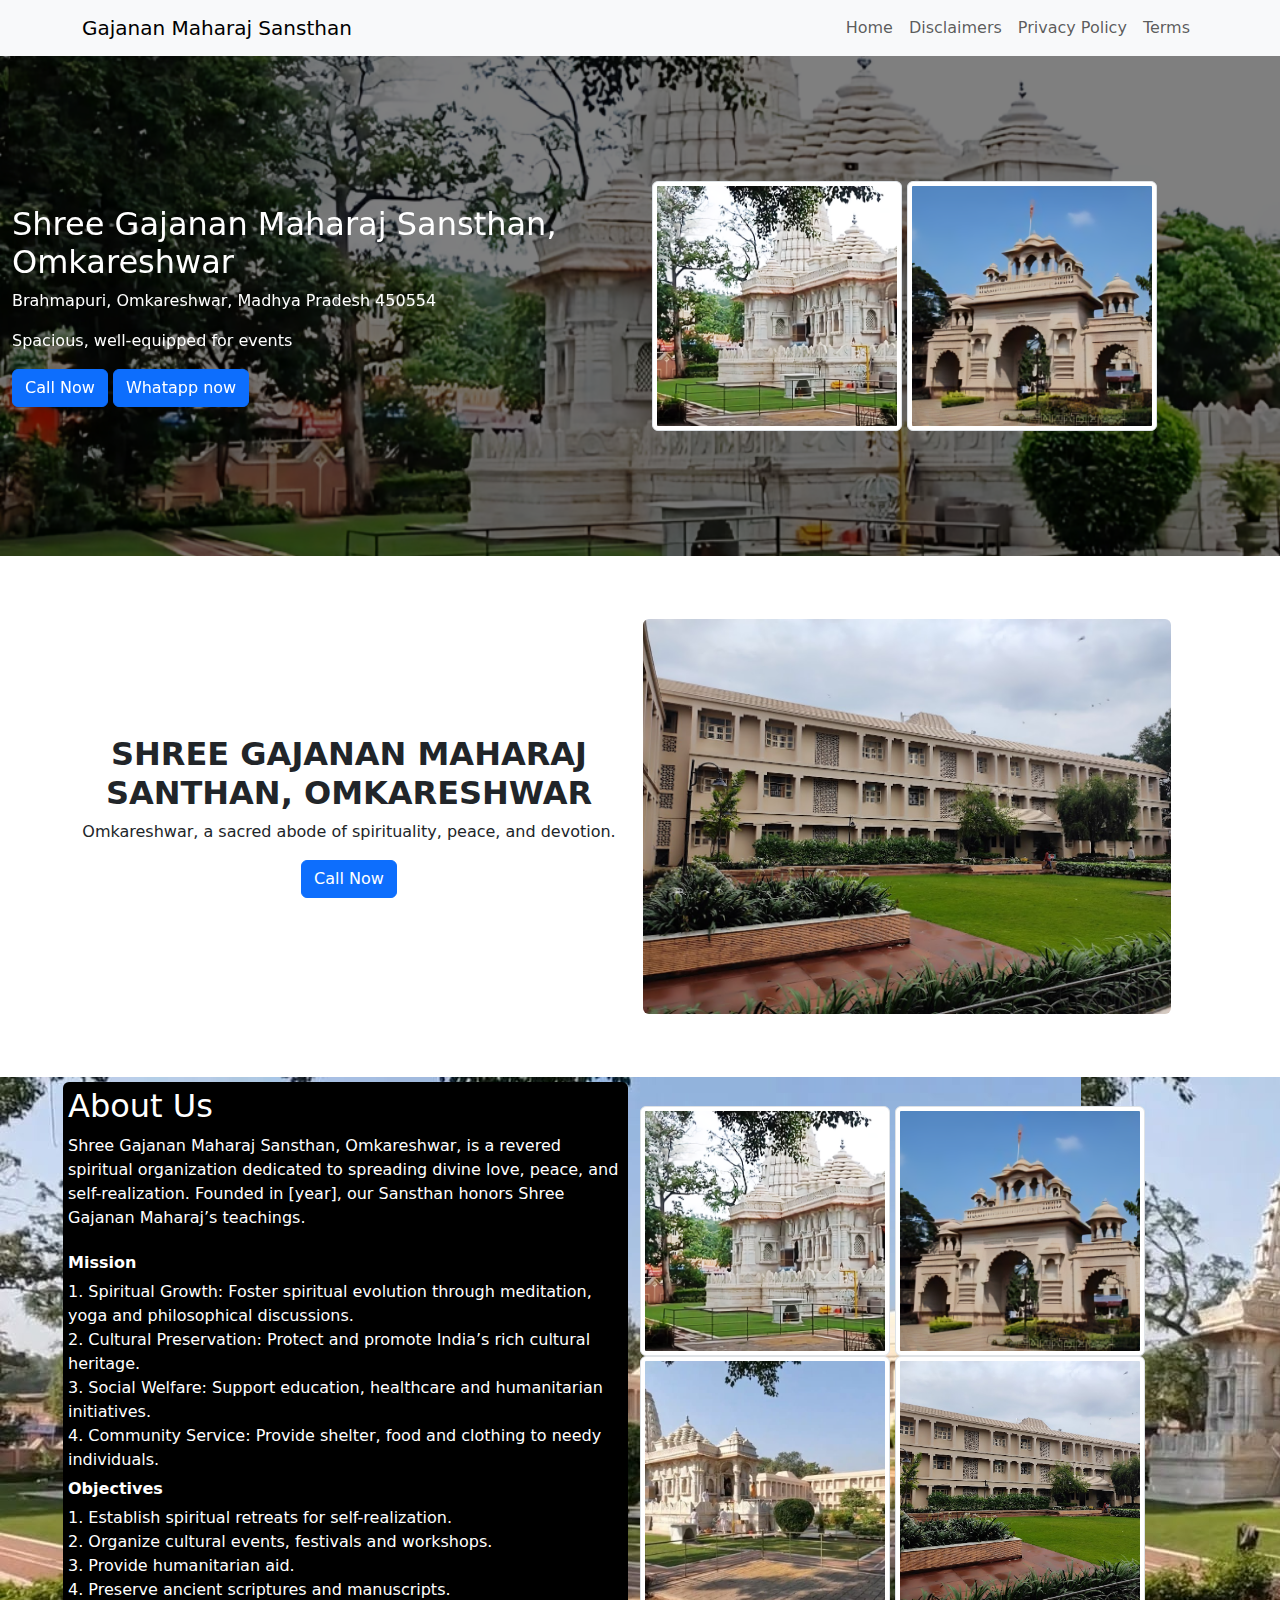
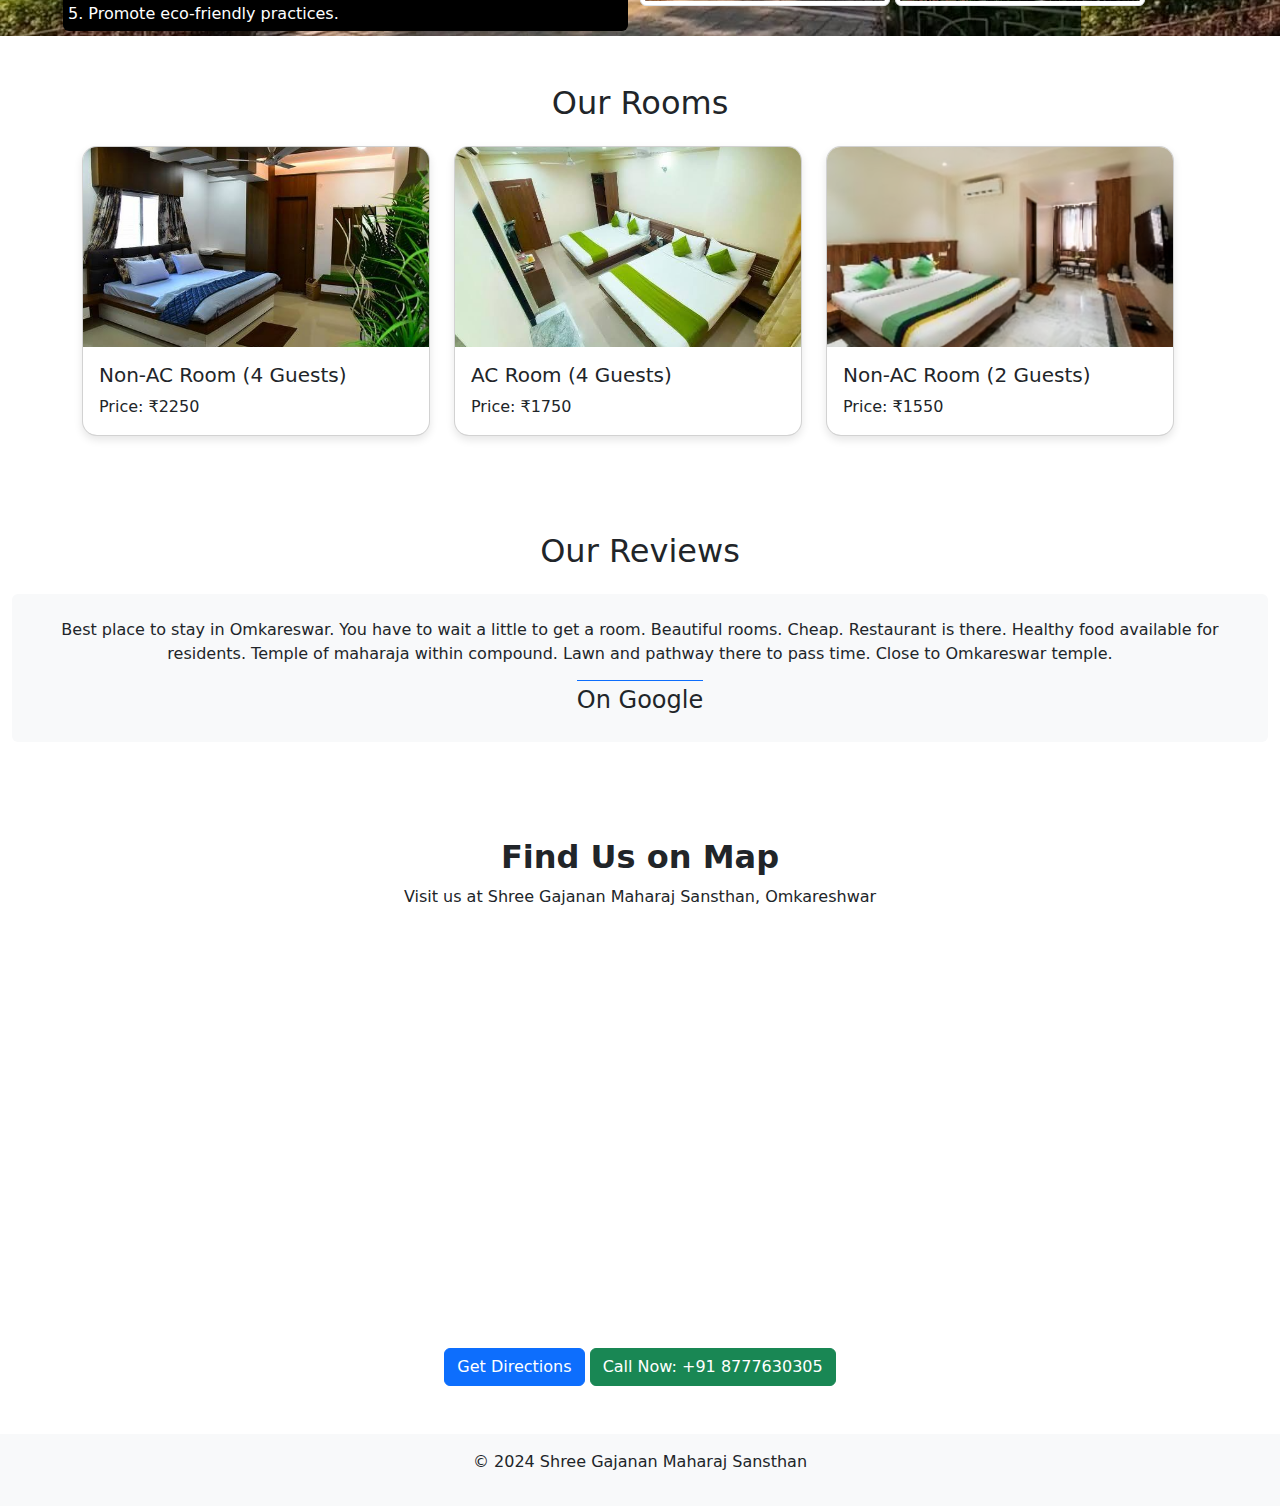
<file: index.html>
<!DOCTYPE html>
<html lang="en">
<head>
    <meta charset="UTF-8">
    <meta name="viewport" content="width=device-width, initial-scale=1">
    <title>Shree Gajanan Maharaj Sansthan</title>
    <link href="https://cdn.jsdelivr.net/npm/bootstrap@5.3.0/dist/css/bootstrap.min.css" rel="stylesheet">
    <link rel="stylesheet" type="text/css" href="./index.css" />
</head>
<body>   <nav class="navbar navbar-expand-lg navbar-light bg-light">
        <div class="container">
            <a class="navbar-brand" href="#">Gajanan Maharaj Sansthan</a>
            <button class="navbar-toggler" type="button" data-bs-toggle="collapse" data-bs-target="#navbarNav">
                <span class="navbar-toggler-icon"></span>
            </button>
            <div class="collapse navbar-collapse" id="navbarNav">
                <ul class="navbar-nav ms-auto">
                    <li class="nav-item"><a class="nav-link" href="/">Home</a></li>
                    <li class="nav-item"><a class="nav-link" href="./disclamer">Disclaimers</a></li>
                    <li class="nav-item"><a class="nav-link" href="./privacy-policy">Privacy Policy</a></li>
                    <li class="nav-item"><a class="nav-link" href="./terms">Terms</a></li>
                </ul>
            </div>
        </div>
    </nav>

    <div id="carouselExample" class="carousel slide" data-bs-ride="carousel">
        <div class="overlay-image">
            <div class="row align-items-center">
                <div id="overlay-text-content" class="col-md-6 rounded">
                    <h2>Shree Gajanan Maharaj Sansthan, Omkareshwar</h2>
                    <p>Brahmapuri, Omkareshwar, Madhya Pradesh 450554</p>
                    <p>Spacious, well-equipped for events</p>
                    <div>
                        <button class="btn btn-primary">Call Now</button>
                        <button class="btn btn-primary">Whatapp now</button>
                    </div>
                    
                </div>
                <div class="col-md-6 py-5">
                    <img id="About-img-thumbnail" src="./assets/shri-gajanan-maharaj-sansthan-1024x557.png" class="img-thumbnail" alt="About Image">
                    <img id="About-img-thumbnail" src="./assets/WhatsApp-Image-2024-10-06-at-03.22.10_ac3455d4-300x200.png" class="img-thumbnail" alt="About Image">
                  </div>
            </div>
        </div>
        
        <div class="carousel-inner">
            <div class="carousel-item active">
                <img src="./assets/shri-gajanan-maharaj-sansthan-1024x557.png" class="d-block w-100" alt="...">
            </div>
            <div class="carousel-item">
                <img src="./assets/WhatsApp-Image-2024-10-07-at-19.55.39_09745e19.png" class="d-block w-100" alt="...">
            </div>
        </div>

    </div>
<!-- Shree Gajanan Maharaj Section -->
<div class="container text-center my-5">
    <div class="row align-items-center">
    <div class="col-md-6">
    <h2 class="fw-bold">SHREE GAJANAN MAHARAJ SANTHAN, OMKARESHWAR</h2>
    <p>Omkareshwar, a sacred abode of spirituality, peace, and devotion.</p>
    <button class="btn btn-primary">Call Now</button>
</div>
<div style="padding: 15px;" class="col-md-6">
    <img src="./assets/WhatsApp-Image-2024-10-07-at-18.57.48_49deed30.png" class="img-fluid about-img rounded" alt="About Image">
</div>
    </div>
</div>

<!-- About Us Section -->
<div id="about-container" class="about-us">
    <div style="padding: 5px;" class="container">
        <div id="about-info-area" class="row align-items-center">
            <div id="about-info" class="col-md-6 rounded">
                <h2>About Us</h2>
                <p>Shree Gajanan Maharaj Sansthan, Omkareshwar, is a revered spiritual organization dedicated to spreading divine love, peace, and self-realization. Founded in [year], our Sansthan honors Shree Gajanan Maharaj’s teachings.</p>
                <strong style="padding: 5px 0;">Mission</strong>
                    <span>1. Spiritual Growth: Foster spiritual evolution through meditation, yoga and philosophical discussions.</span>
                    <span>2. Cultural Preservation: Protect and promote India’s rich cultural heritage.</span>
                    <span>3. Social Welfare: Support education, healthcare and humanitarian initiatives.</span>
                    <span>4. Community Service: Provide shelter, food and clothing to needy individuals.</span>
                <strong style="padding: 5px 0;">Objectives</strong>
                    <span>1. Establish spiritual retreats for self-realization.</span>
                    <span>2. Organize cultural events, festivals and workshops.</span>
                    <span>3. Provide humanitarian aid.</span>
                    <span>4. Preserve ancient scriptures and manuscripts.</span>
                    <span>5. Promote eco-friendly practices.</span>
            </div>
            <div id="about-image-area" class="col-md-6">
                <img id="About-img-thumbnail" src="./assets/shri-gajanan-maharaj-sansthan-1024x557.png" class="img-thumbnail" alt="About Image">
                <img id="About-img-thumbnail" src="./assets/WhatsApp-Image-2024-10-06-at-03.22.10_ac3455d4-300x200.png" class="img-thumbnail" alt="About Image">
                <img id="About-img-thumbnail" src="./assets/WhatsApp-Image-2024-10-07-at-19.55.39_09745e19.png" class="img-thumbnail" alt="About Image">
                <img id="About-img-thumbnail" src="./assets/WhatsApp-Image-2024-10-07-at-18.57.48_49deed30.png" class="img-thumbnail" alt="About Image">
            </div>
        </div>
    </div>
</div>

    <div class="container py-5">
        <h2 class="text-center mb-4">Our Rooms</h2>
        <div class="row g-4">
            <div class="col-md-4">
                <div class="card room-card">
                    <img src="./assets/WhatsApp-Image-2024-10-07-at-19.40.54_2cdfcdb6.png" class="card-img-top" alt="Room">
                    <div class="card-body">
                        <h5 class="card-title">Non-AC Room (4 Guests)</h5>
                        <p class="card-text">Price: ₹2250</p>
                    </div>
                </div>
            </div>
            <div class="col-md-4">
                <div class="card room-card">
                    <img src="./assets/WhatsApp-Image-2024-10-07-at-19.50.52_8783484f.png" class="card-img-top" alt="Room">
                    <div class="card-body">
                        <h5 class="card-title">AC Room (4 Guests)</h5>
                        <p class="card-text">Price: ₹1750</p>
                    </div>
                </div>
            </div>
            <div class="col-md-4">
                <div class="card room-card">
                    <img src="./assets/WhatsApp-Image-2024-10-06-at-01.54.33_39d31209-300x217.png" class="card-img-top" alt="Room">
                    <div class="card-body">
                        <h5 class="card-title">Non-AC Room (2 Guests)</h5>
                        <p class="card-text">Price: ₹1550</p>
                    </div>
                </div>
            </div>
        </div>
    </div>

    <div id="review-area" class="container-fluid py-5">
        <h2 class="text-center mb-4">Our Reviews</h2>
        <div id="reviewCarousel" class="carousel slide" data-bs-ride="carousel">
            <div class="carousel-inner">
                <div class="carousel-item carousel-card rounded active">
                    <div class="text-center p-4 bg-light rounded">
                        <p>Best place to stay in Omkareswar. You have to wait a little to get a room. Beautiful rooms. Cheap. Restaurant is there. Healthy food available for residents. Temple of maharaja within compound. Lawn and pathway there to pass time. Close to Omkareswar temple.</p>
                    <span id="review-span">On Google</span>
                </div>
            </div>
            <div class="carousel-item carousel-card rounded">
                <div class="text-center p-4 bg-light rounded">
                    <p>Shree Gajanan Maharaj Sansthan is at Mamleshwer road, brahmpuri Omkareshwar operated by a trust. Every amenities with hygiene are provided including accommodation &amp; breakfast &amp; bhojan also at a reasonable rate only for devotees. The huge parking area is there.</p>
                    <span id="review-span">On Google</span>
                </div>
            </div>
            <div class="carousel-item carousel-card rounded">
                <div class="text-center p-4 bg-light rounded">
                    <p>Operated by the trust Shree Gajanan Maharaj sansthan shegaon at omkareshwar. This place is the best to stay ,every amenity with hygiene is provided ccommodation &amp; breakfast &amp; bhojan also at a reasonable at nominal cost like stay and food. more
                        on Google</p>
                        <span id="review-span">On Google</span>
                    </div>
                </div>
            </div>
        </div>
    </div>
    <div class="container text-center my-5">
        <h2 class="fw-bold">Find Us on Map</h2>
        <p>Visit us at Shree Gajanan Maharaj Sansthan, Omkareshwar</p>
        
        <div class="map-container">
            <iframe 
                src="https://maps.google.com/maps?q=65R3%2B83C%20Bhakt%20Niwas%2C%20Mamleshwar%20Rd%2C%20Brahmapuri%2C%20Omkareshwar%2C%20Madhya%20Pradesh%20450554&t=m&z=10&output=embed&iwloc=near" 
                width="100%" height="400" style="border:0;" allowfullscreen="" loading="lazy">
            </iframe>
        </div>
    
        <div class="my-3">
            <a href="https://www.google.com/maps/dir//Shree+Gajanan+Maharaj+Sansthan,+Omkareshwar/" 
               class="btn btn-primary" target="_blank">
               Get Directions
            </a>
            <a href="tel:+918777630305" class="btn btn-success">
               Call Now: +91 8777630305
            </a>
        </div>
        
    </div>
    <footer class="text-center bg-light p-3">
        <p>© 2024 Shree Gajanan Maharaj Sansthan</p>
    </footer>
    

    <script src="https://cdn.jsdelivr.net/npm/bootstrap@5.3.0/dist/js/bootstrap.bundle.min.js"></script>
</body>
</html>
</file>
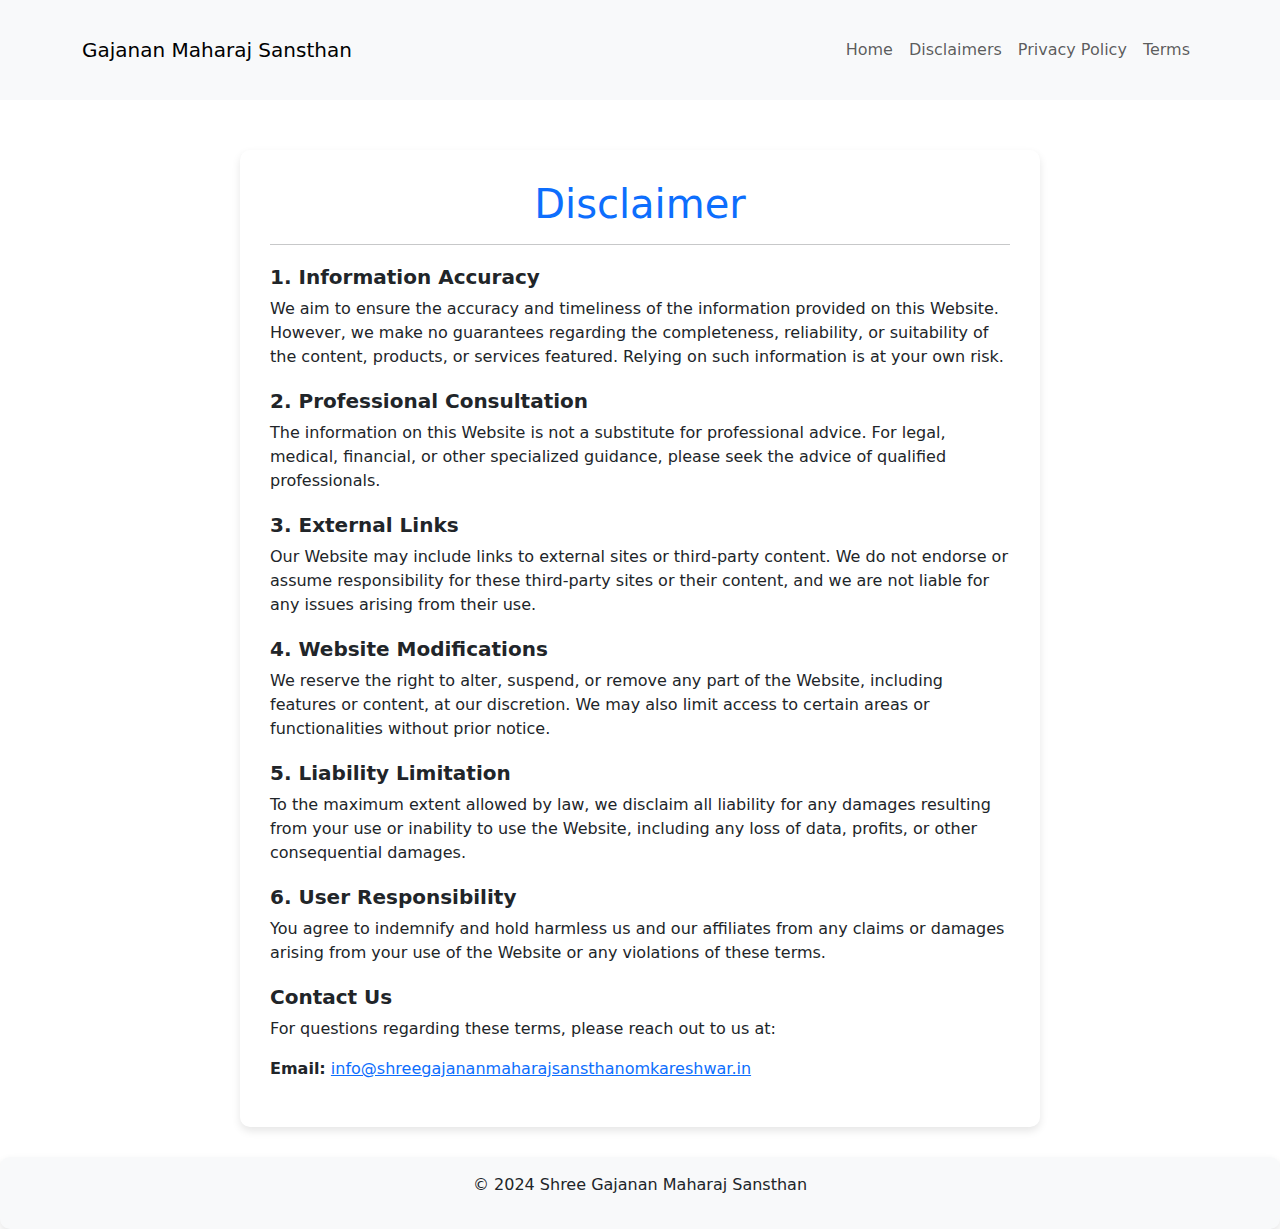
<file: disclamer.html>
<!DOCTYPE html>
<html lang="en">
<head>
    <meta charset="UTF-8">
    <meta name="viewport" content="width=device-width, initial-scale=1">
    <title>Disclaimer - Shree Gajanan Maharaj Sansthan</title>
    <link href="https://cdn.jsdelivr.net/npm/bootstrap@5.3.0/dist/css/bootstrap.min.css" rel="stylesheet">
    <link rel="stylesheet" type="text/css" href="./disclamer.css" />
</head>
<body>

<!-- Navigation Bar -->
   <nav class="navbar navbar-expand-lg navbar-light bg-light">
        <div class="container">
            <a class="navbar-brand" href="#">Gajanan Maharaj Sansthan</a>
            <button class="navbar-toggler" type="button" data-bs-toggle="collapse" data-bs-target="#navbarNav">
                <span class="navbar-toggler-icon"></span>
            </button>
            <div class="collapse navbar-collapse" id="navbarNav">
                <ul class="navbar-nav ms-auto">
                    <li class="nav-item"><a class="nav-link" href="./index.html">Home</a></li>
                    <li class="nav-item"><a class="nav-link" href="./disclamer">Disclaimers</a></li>
                    <li class="nav-item"><a class="nav-link" href="./privacy-policy">Privacy Policy</a></li>
                    <li class="nav-item"><a class="nav-link" href="./terms">Terms</a></li>
                </ul>
            </div>
        </div>
    </nav>
<!-- Disclaimer Content -->
<div id="container" class="container">
    <h1 class="text-center">Disclaimer</h1>
    <hr>

    <h5>1. Information Accuracy</h5>
    <p>We aim to ensure the accuracy and timeliness of the information provided on this Website. However, we make no guarantees regarding the completeness, reliability, or suitability of the content, products, or services featured. Relying on such information is at your own risk.</p>

    <h5>2. Professional Consultation</h5>
    <p>The information on this Website is not a substitute for professional advice. For legal, medical, financial, or other specialized guidance, please seek the advice of qualified professionals.</p>

    <h5>3. External Links</h5>
    <p>Our Website may include links to external sites or third-party content. We do not endorse or assume responsibility for these third-party sites or their content, and we are not liable for any issues arising from their use.</p>

    <h5>4. Website Modifications</h5>
    <p>We reserve the right to alter, suspend, or remove any part of the Website, including features or content, at our discretion. We may also limit access to certain areas or functionalities without prior notice.</p>

    <h5>5. Liability Limitation</h5>
    <p>To the maximum extent allowed by law, we disclaim all liability for any damages resulting from your use or inability to use the Website, including any loss of data, profits, or other consequential damages.</p>

    <h5>6. User Responsibility</h5>
    <p>You agree to indemnify and hold harmless us and our affiliates from any claims or damages arising from your use of the Website or any violations of these terms.</p>

    <h5>Contact Us</h5>
    <p>For questions regarding these terms, please reach out to us at:</p>
    
    <p><strong>Email:</strong> <a href="mailto:info@shreegajananmaharajsansthanomkareshwar.in">info@shreegajananmaharajsansthanomkareshwar.in</a></p>
</div>

<!-- Footer -->
<footer class="text-center bg-light p-3">
    <p>© 2024 Shree Gajanan Maharaj Sansthan</p>
</footer>

<script src="https://cdn.jsdelivr.net/npm/bootstrap@5.3.0/dist/js/bootstrap.bundle.min.js"></script>
</body>
</html>
</file>
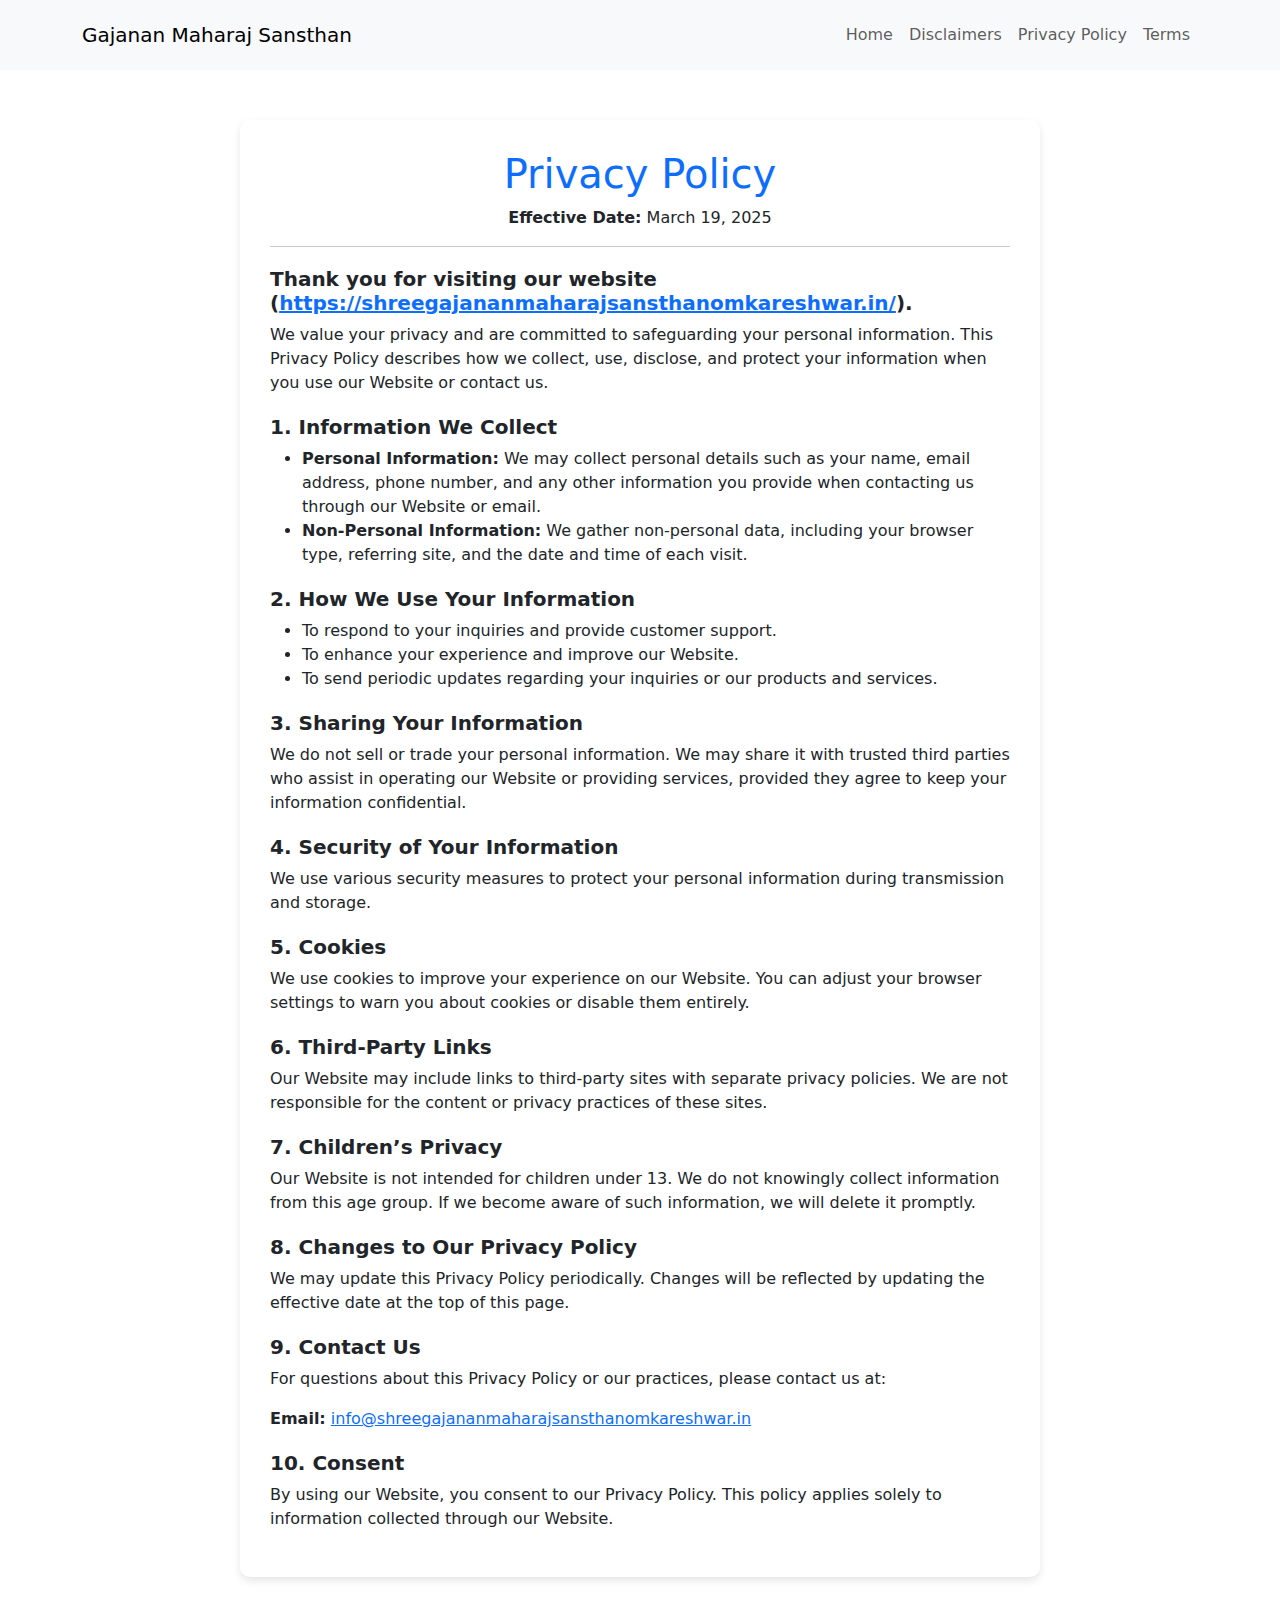
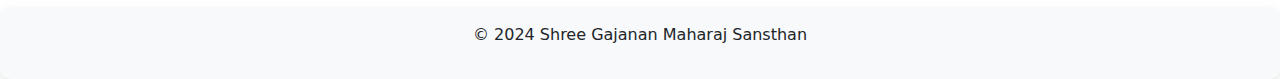
<file: privacy-policy.html>
<!DOCTYPE html>
<html lang="en">
<head>
    <meta charset="UTF-8">
    <meta name="viewport" content="width=device-width, initial-scale=1">
    <title>Privacy Policy - Shree Gajanan Maharaj Sansthan</title>
    <link href="https://cdn.jsdelivr.net/npm/bootstrap@5.3.0/dist/css/bootstrap.min.css" rel="stylesheet">
    <link rel="stylesheet" type="text/css" href="./privacy-policy.css"/>
</head>
<body>

<!-- Navigation Bar -->
   <nav class="navbar navbar-expand-lg navbar-light bg-light">
        <div class="container">
            <a class="navbar-brand" href="#">Gajanan Maharaj Sansthan</a>
            <button class="navbar-toggler" type="button" data-bs-toggle="collapse" data-bs-target="#navbarNav">
                <span class="navbar-toggler-icon"></span>
            </button>
            <div class="collapse navbar-collapse" id="navbarNav">
                <ul class="navbar-nav ms-auto">
                    <li class="nav-item"><a class="nav-link" href="/">Home</a></li>
                    <li class="nav-item"><a class="nav-link" href="./disclamer">Disclaimers</a></li>
                    <li class="nav-item"><a class="nav-link" href="./privacy-policy">Privacy Policy</a></li>
                    <li class="nav-item"><a class="nav-link" href="./terms">Terms</a></li>
                </ul>
            </div>
        </div>
    </nav>
<!-- Privacy Policy Content -->
<div id="container" class="container">
    <h1 class="text-center">Privacy Policy</h1>
    <p class="text-center"><strong>Effective Date:</strong> March 19, 2025</p>
    <hr>

    <h5>Thank you for visiting our website (<a href="https://shreegajananmaharajsansthanomkareshwar.in/" target="_blank">https://shreegajananmaharajsansthanomkareshwar.in/</a>).</h5>
    <p>We value your privacy and are committed to safeguarding your personal information. This Privacy Policy describes how we collect, use, disclose, and protect your information when you use our Website or contact us.</p>

    <h5>1. Information We Collect</h5>
    <ul>
        <li><strong>Personal Information:</strong> We may collect personal details such as your name, email address, phone number, and any other information you provide when contacting us through our Website or email.</li>
        <li><strong>Non-Personal Information:</strong> We gather non-personal data, including your browser type, referring site, and the date and time of each visit.</li>
    </ul>

    <h5>2. How We Use Your Information</h5>
    <ul>
        <li>To respond to your inquiries and provide customer support.</li>
        <li>To enhance your experience and improve our Website.</li>
        <li>To send periodic updates regarding your inquiries or our products and services.</li>
    </ul>

    <h5>3. Sharing Your Information</h5>
    <p>We do not sell or trade your personal information. We may share it with trusted third parties who assist in operating our Website or providing services, provided they agree to keep your information confidential.</p>

    <h5>4. Security of Your Information</h5>
    <p>We use various security measures to protect your personal information during transmission and storage.</p>

    <h5>5. Cookies</h5>
    <p>We use cookies to improve your experience on our Website. You can adjust your browser settings to warn you about cookies or disable them entirely.</p>

    <h5>6. Third-Party Links</h5>
    <p>Our Website may include links to third-party sites with separate privacy policies. We are not responsible for the content or privacy practices of these sites.</p>

    <h5>7. Children’s Privacy</h5>
    <p>Our Website is not intended for children under 13. We do not knowingly collect information from this age group. If we become aware of such information, we will delete it promptly.</p>

    <h5>8. Changes to Our Privacy Policy</h5>
    <p>We may update this Privacy Policy periodically. Changes will be reflected by updating the effective date at the top of this page.</p>

    <h5>9. Contact Us</h5>
    <p>For questions about this Privacy Policy or our practices, please contact us at:</p>
    
    <p><strong>Email:</strong> <a href="mailto:info@shreegajananmaharajsansthanomkareshwar.in">info@shreegajananmaharajsansthanomkareshwar.in</a></p>

    <h5>10. Consent</h5>
    <p>By using our Website, you consent to our Privacy Policy. This policy applies solely to information collected through our Website.</p>
</div>

<!-- Footer -->
<footer class="text-center bg-light p-3">
    <p>© 2024 Shree Gajanan Maharaj Sansthan</p>
</footer>


<script src="https://cdn.jsdelivr.net/npm/bootstrap@5.3.0/dist/js/bootstrap.bundle.min.js"></script>
</body>
</html>
</file>
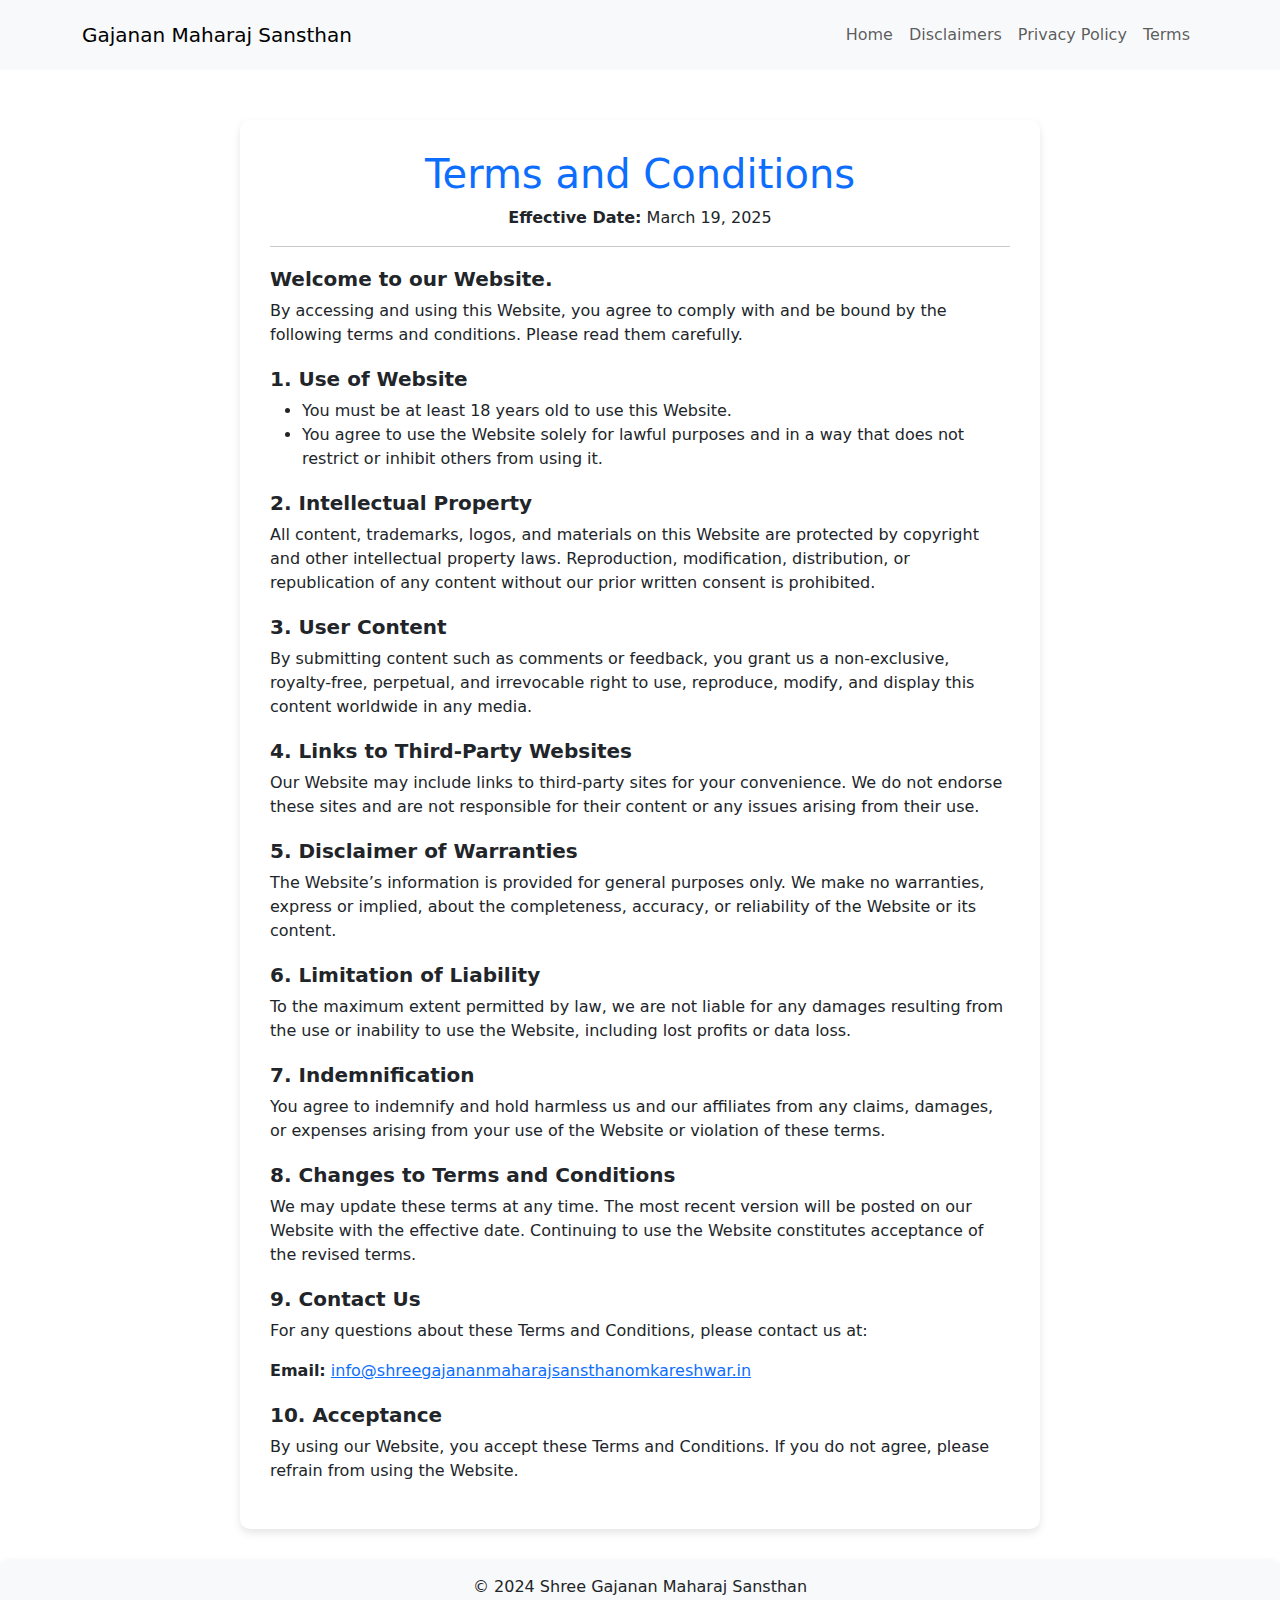
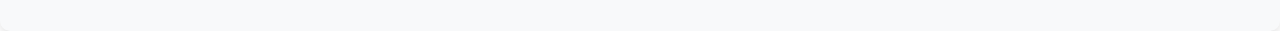
<file: terms.html>
<!DOCTYPE html>
<html lang="en">
<head>
    <meta charset="UTF-8">
    <meta name="viewport" content="width=device-width, initial-scale=1">
    <title>Terms and Conditions - Shree Gajanan Maharaj Sansthan</title>
    <link href="https://cdn.jsdelivr.net/npm/bootstrap@5.3.0/dist/css/bootstrap.min.css" rel="stylesheet">
    <link href="./terms.css" type="text/css" rel="stylesheet">

</head>
<body>

<!-- Navigation Bar -->
<nav class="navbar navbar-expand-lg navbar-light bg-light">
    <div class="container">
        <a class="navbar-brand" href="#">Gajanan Maharaj Sansthan</a>
        <button class="navbar-toggler" type="button" data-bs-toggle="collapse" data-bs-target="#navbarNav">
            <span class="navbar-toggler-icon"></span>
        </button>
        <div class="collapse navbar-collapse" id="navbarNav">
            <ul class="navbar-nav ms-auto">
                <li class="nav-item"><a class="nav-link" href="/">Home</a></li>
                <li class="nav-item"><a class="nav-link" href="/disclamer.html">Disclaimers</a></li>
                <li class="nav-item"><a class="nav-link" href="/privacy-policy.html">Privacy Policy</a></li>
                <li class="nav-item"><a class="nav-link" href="/terms.html">Terms</a></li>
            </ul>
        </div>
    </div>
</nav>

<!-- Terms and Conditions Content -->
<div id="container" class="container">
    <h1 class="text-center">Terms and Conditions</h1>
    <p class="text-center"><strong>Effective Date:</strong> March 19, 2025</p>
    <hr>

    <h5>Welcome to our Website.</h5>
    <p>By accessing and using this Website, you agree to comply with and be bound by the following terms and conditions. Please read them carefully.</p>

    <h5>1. Use of Website</h5>
    <ul>
        <li>You must be at least 18 years old to use this Website.</li>
        <li>You agree to use the Website solely for lawful purposes and in a way that does not restrict or inhibit others from using it.</li>
    </ul>

    <h5>2. Intellectual Property</h5>
    <p>All content, trademarks, logos, and materials on this Website are protected by copyright and other intellectual property laws. Reproduction, modification, distribution, or republication of any content without our prior written consent is prohibited.</p>

    <h5>3. User Content</h5>
    <p>By submitting content such as comments or feedback, you grant us a non-exclusive, royalty-free, perpetual, and irrevocable right to use, reproduce, modify, and display this content worldwide in any media.</p>

    <h5>4. Links to Third-Party Websites</h5>
    <p>Our Website may include links to third-party sites for your convenience. We do not endorse these sites and are not responsible for their content or any issues arising from their use.</p>

    <h5>5. Disclaimer of Warranties</h5>
    <p>The Website’s information is provided for general purposes only. We make no warranties, express or implied, about the completeness, accuracy, or reliability of the Website or its content.</p>

    <h5>6. Limitation of Liability</h5>
    <p>To the maximum extent permitted by law, we are not liable for any damages resulting from the use or inability to use the Website, including lost profits or data loss.</p>

    <h5>7. Indemnification</h5>
    <p>You agree to indemnify and hold harmless us and our affiliates from any claims, damages, or expenses arising from your use of the Website or violation of these terms.</p>

    <h5>8. Changes to Terms and Conditions</h5>
    <p>We may update these terms at any time. The most recent version will be posted on our Website with the effective date. Continuing to use the Website constitutes acceptance of the revised terms.</p>

    <h5>9. Contact Us</h5>
    <p>For any questions about these Terms and Conditions, please contact us at:</p>
    
    <p><strong>Email:</strong> <a href="mailto:info@shreegajananmaharajsansthanomkareshwar.in">info@shreegajananmaharajsansthanomkareshwar.in</a></p>

    <h5>10. Acceptance</h5>
    <p>By using our Website, you accept these Terms and Conditions. If you do not agree, please refrain from using the Website.</p>
</div>

<!-- Footer -->
<footer class="text-center bg-light p-3">
    <p>© 2024 Shree Gajanan Maharaj Sansthan</p>
</footer>

<script src="https://cdn.jsdelivr.net/npm/bootstrap@5.3.0/dist/js/bootstrap.bundle.min.js"></script>
</body>
</html>
</file>
<file: index.css>
*{
    padding: 0;
    margin: 0;
    max-width: 100%;
}
.navbar{
    background-color: #fff;
}
#carouselExample{
    position: relative;
}
.overlay-image{
    position: absolute;
    z-index: 100;
    display: flex;
    justify-content: center;
    width: 100%;
    height: 100%;
    align-items: center;
    background: linear-gradient(rgba(0,0,0,0.5), rgba(0,0,0,0.5));
    color: #fff;
}
.room-card {
    border-radius: 15px;
    box-shadow: 0 4px 8px rgba(0, 0, 0, 0.1);
    overflow: hidden;
}
.room-card img {
    height: 200px;
    object-fit: cover;
}
.carousel-item img {
    height: 500px;
    object-fit: cover;
}
#About-img-thumbnail{
    width: 250px;
    height: 250px;
    object-fit: cover;
}
#about-container{
    background-image: url(./assets/WhatsApp-Image-2024-10-07-at-19.55.39_09745e19.png);
}
#about-info{
    display: flex;
    flex-direction: column;
    background-color: #000;
    color: #fff; 
    padding: 5px;
}
#review-span{
    font-size: 24px;
    border-top: 1px solid #0d6efd;
    padding: 5px 0;
}
#carousel-card{
    box-shadow: 2px 0 5px rgba(0, 0, 0, 0.5);   
}

@media screen and (max-width: 768px) {
    .overlay-image{
        display: flex;
        flex-direction: column;
        justify-content: center;
    } 
    #overlay-text-content{
        display: flex;
        flex-direction: column;
    }
    #About-img-thumbnail{
    width: 150px;
    height: 150px;
    object-fit: cover;
}
#about-info{
    display: flex;
    flex-direction: column;
    background-color: #000;
    color: #fff; 
    width: 80%;
}   
#about-container{
    display: flex;
    flex-direction: column;
    align-items: center;
}
#about-info-area{
    justify-content: center;
}
#about-image-area{
    padding: 5px;
    flex-wrap: wrap;
    display: flex;
    align-content: center;
    justify-content: center;
}
}
@media screen and (max-width: 400px) {
    #About-img-thumbnail{
        width: 120px;
        height: 120px;
        object-fit: cover;
    }
}
</file>
<file: disclamer.css>
.navbar{
    height: 100px;
}
#container {
    max-width: 800px;
    background: #fff;
    padding: 30px;
    border-radius: 10px;
    box-shadow: 0 4px 8px rgba(0, 0, 0, 0.1);
    margin-top: 50px;
}
h1 {
    color: #0d6efd;
}
h5 {
    margin-top: 20px;
    font-weight: bold;
}
footer {
    text-align: center;
    padding: 20px;
    margin-top: 30px;
    background: #fff;
    border-radius: 10px;
    box-shadow: 0 4px 8px rgba(0, 0, 0, 0.1);
}
</file>
<file: privacy-policy.css>
.navbar{
    padding: 15px;
    background-color: #fff;
}
#container {
    max-width: 800px;
    background: #fff;
    padding: 30px;
    border-radius: 10px;
    box-shadow: 0 4px 8px rgba(0, 0, 0, 0.1);
    margin-top: 50px;
}
h1 {
    color: #0d6efd;
}
h5 {
    margin-top: 20px;
    font-weight: bold;
}
footer {
    text-align: center;
    padding: 20px;
    margin-top: 30px;
    background: #fff;
    border-radius: 10px;
    box-shadow: 0 4px 8px rgba(0, 0, 0, 0.1);
}
</file>
<file: terms.css>
.navbar{
    padding: 15px;
    background-color: #fff;
}
#container {
    max-width: 800px;
    background: #fff;
    padding: 30px;
    border-radius: 10px;
    box-shadow: 0 4px 8px rgba(0, 0, 0, 0.1);
    margin-top: 50px;
}
h1 {
    color: #0d6efd;
}
h5 {
    margin-top: 20px;
    font-weight: bold;
}
footer {
    text-align: center;
    padding: 20px;
    margin-top: 30px;
    background: #fff;
    border-radius: 10px;
    box-shadow: 0 4px 8px rgba(0, 0, 0, 0.1);
}
</file>
